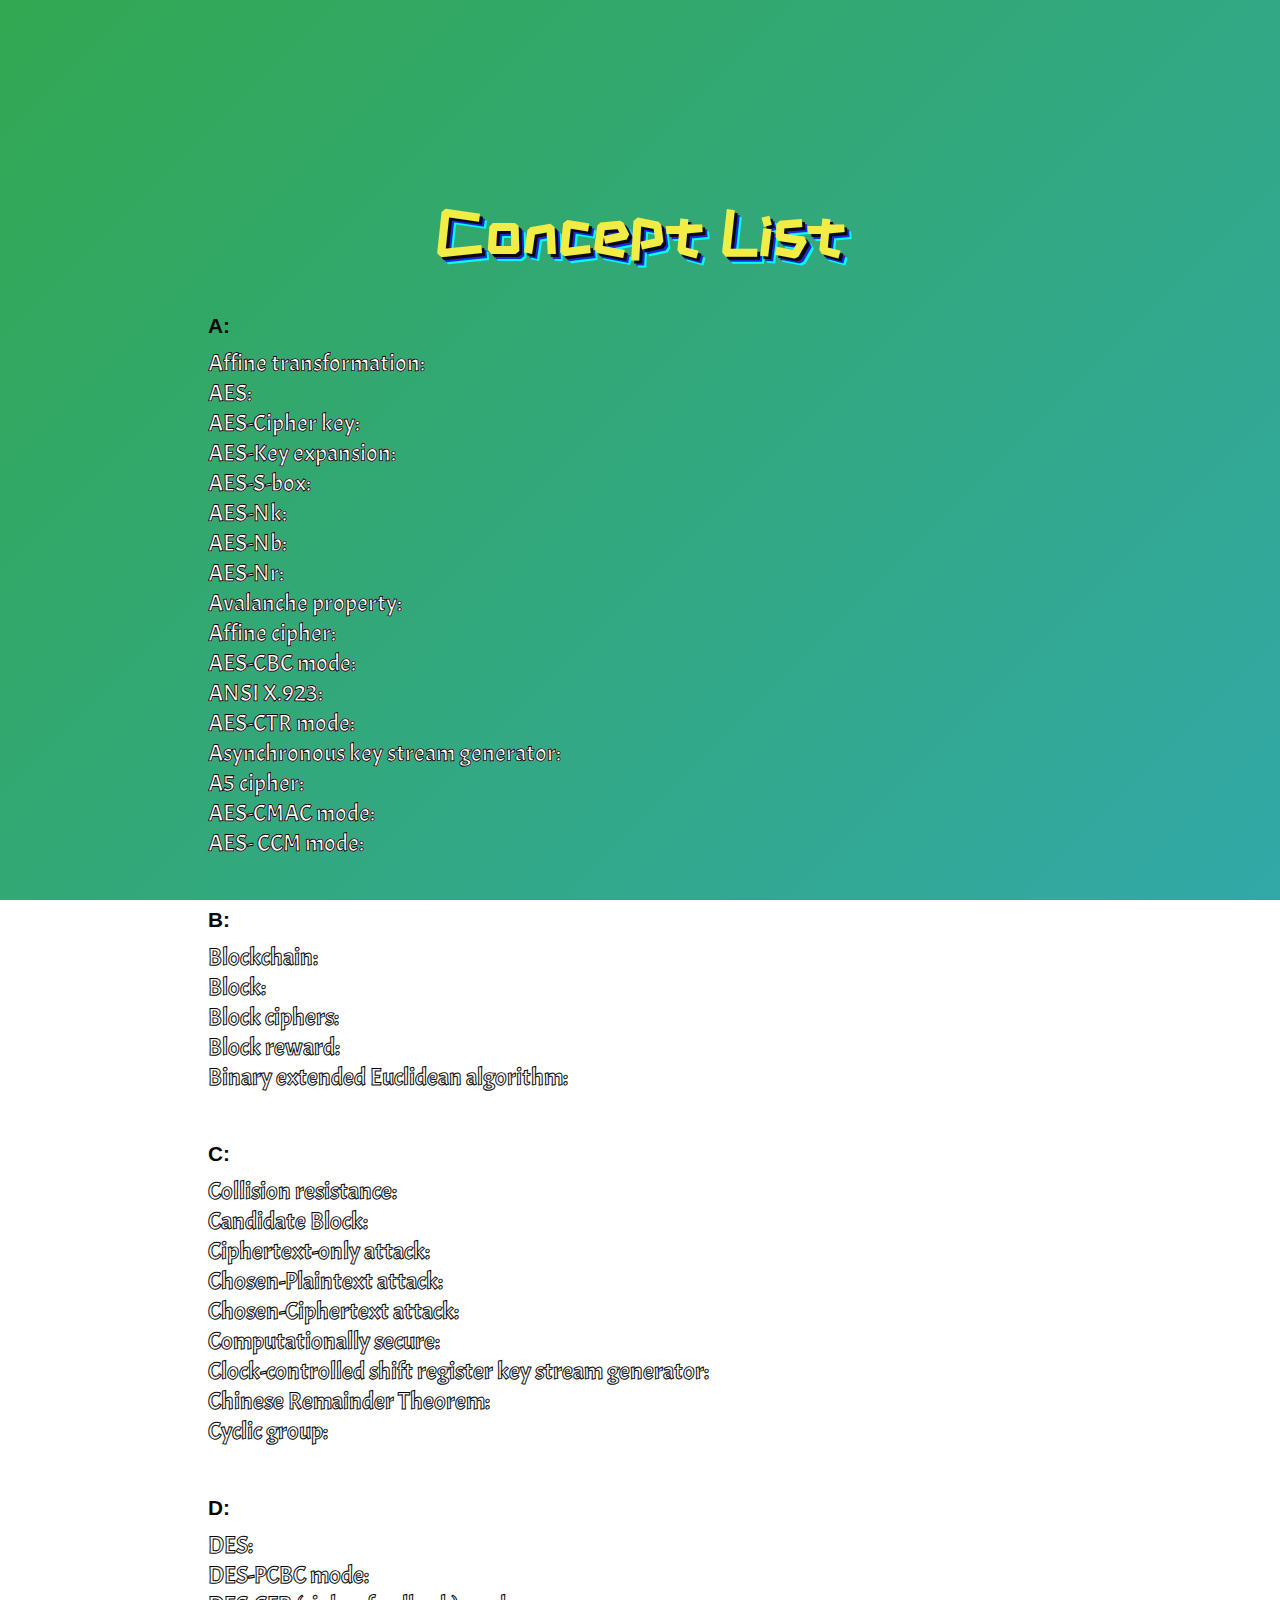
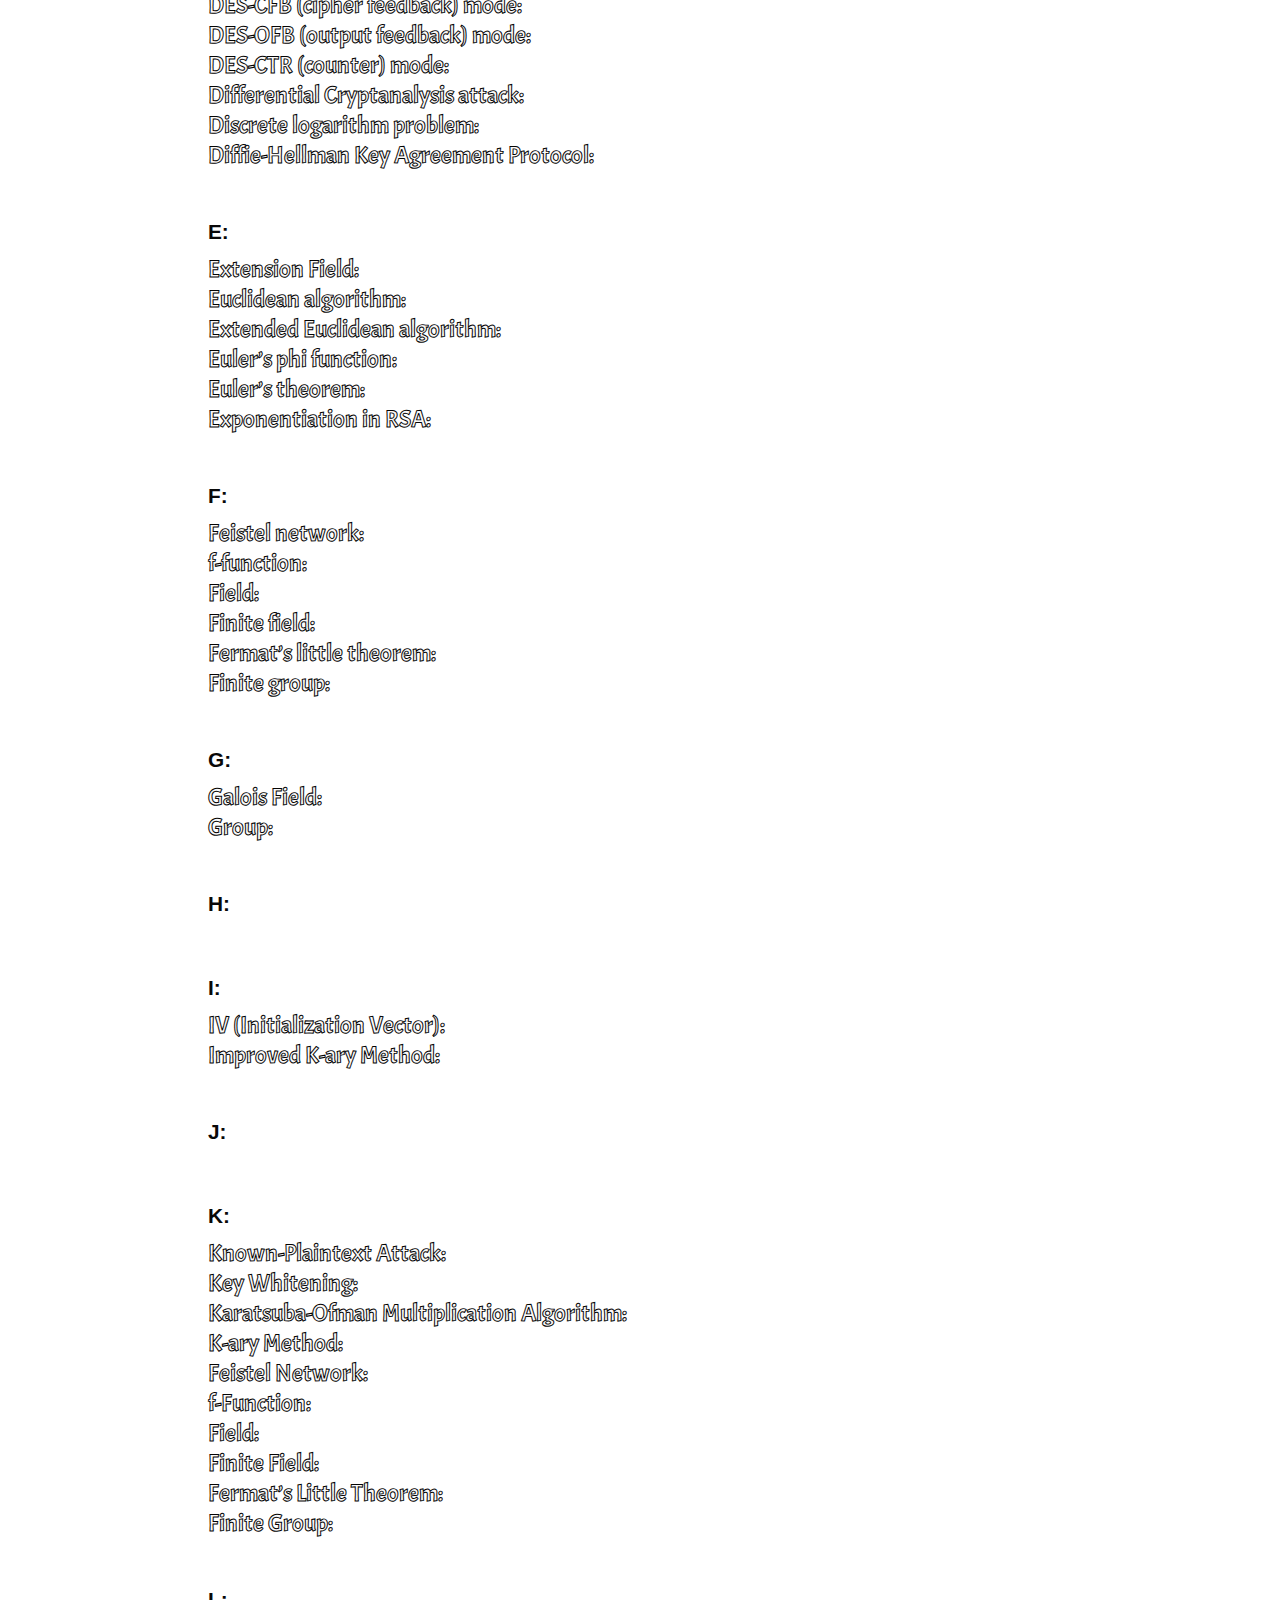
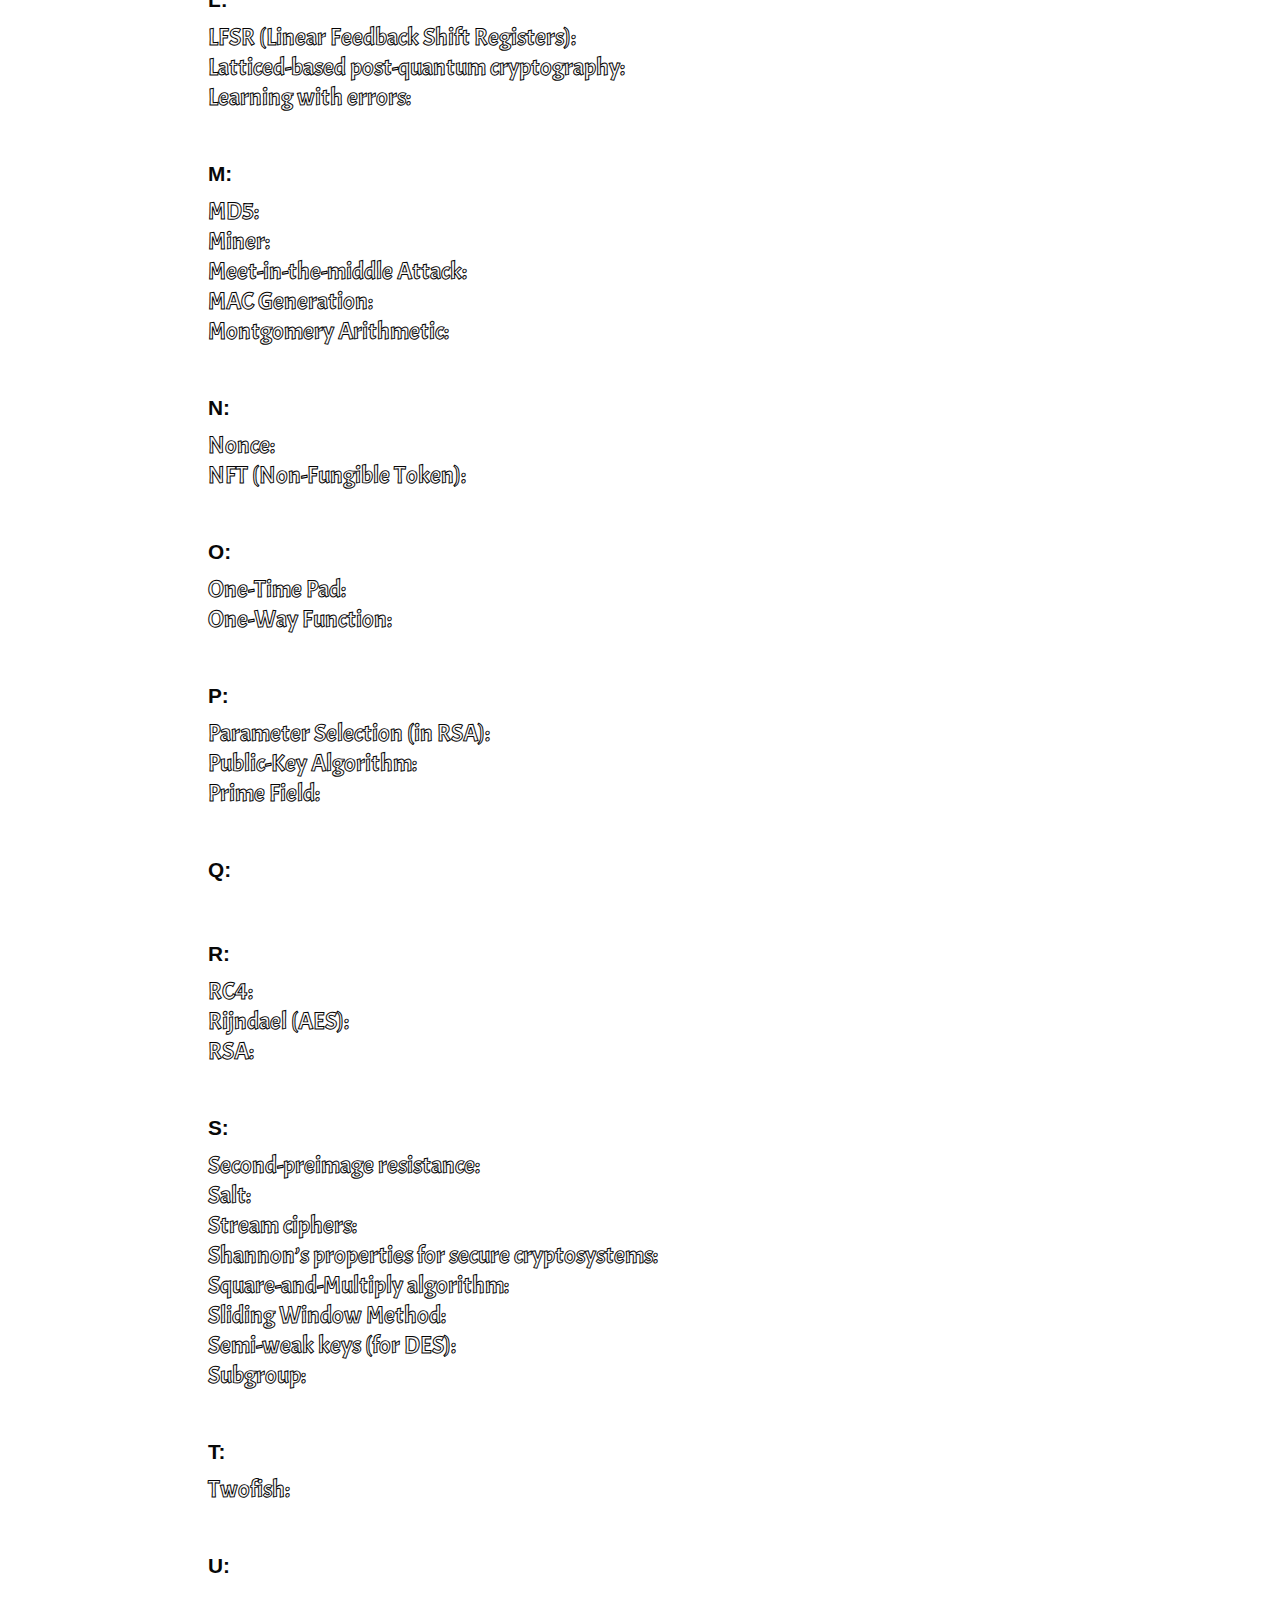
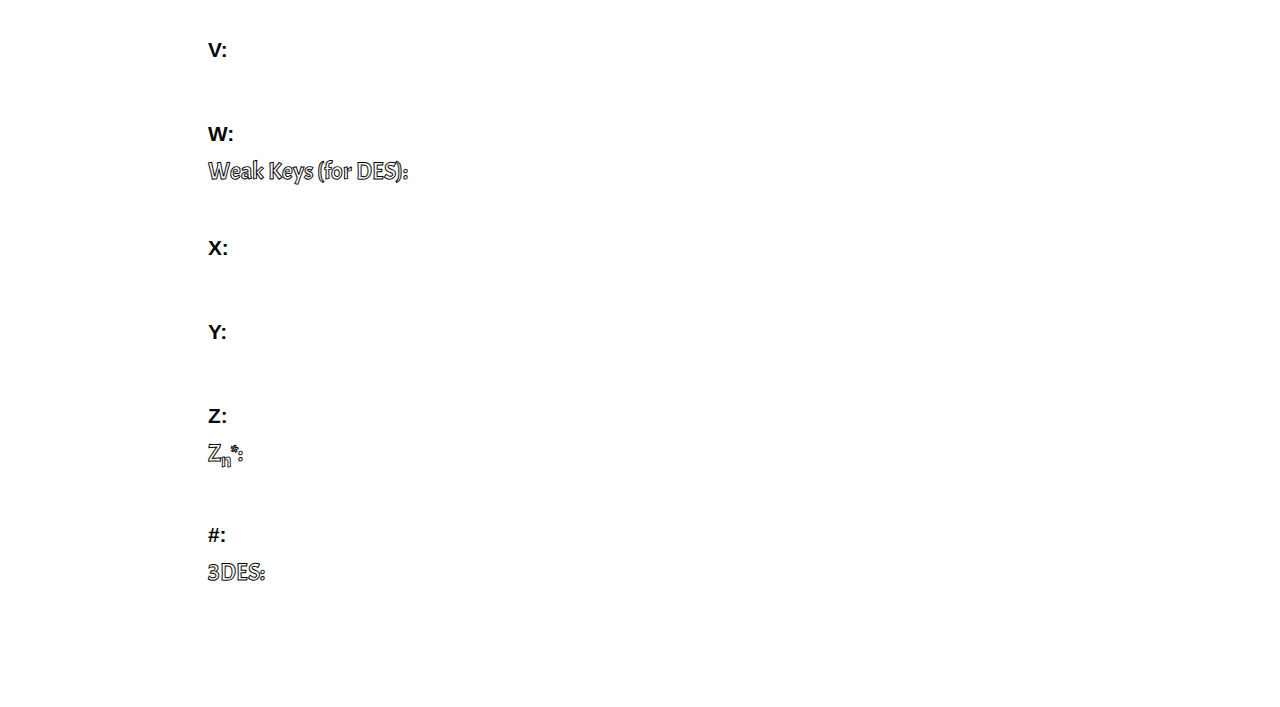
<file: templates/concepts.html>
<!DOCTYPE html>
<html lang="en">
<head>
    <meta charset="UTF-8">
    <meta name="viewport" content="width=device-width, initial-scale=1.0">
    <title>Cryptography Concepts</title>
    <!-- The fonts I used -->
    <link href="https://fonts.googleapis.com/css2?family=ZCOOL+KuaiLe&display=swap" rel="stylesheet">
    <link href="https://fonts.googleapis.com/css2?family=Acme&family=Architects+Daughter&family=ZCOOL+KuaiLe&display=swap" rel="stylesheet">
    <link rel="stylesheet" href="\static\concepts.css">
    <link rel="icon" href="/static/key.png" type="image/png">
    <link rel="shortcut icon" href="/static/key.png" type="image/png">

</head>
<body id="concepts-page">
    <div class="container">
        <h1 id="concepts-title">Concept List</h1>
        <div class="concepts-container">

            <!-- A Section -->
            <div class="concept-section">
                <h2 class="section-title">A:</h2>
                <div class="concept-item" data-name="Concept 1">
                    <span class="concept-name">Affine transformation:</span>
                    <span class="concept-description">multiplication by a matrix then addition of a vector.</span>
                </div>
                <div class="concept-item" data-name="Concept 2">
                    <span class="concept-name">AES:</span>
                    <span class="concept-description">a kind of block symmetric cipher.</span>
                </div>
                <div class="concept-item" data-name="Concept 3">
                    <span class="concept-name">AES-Cipher key:</span>
                    <span class="concept-description">a rectangular array of bytes, having 4 row and Nk columns.</span>
                </div>
                <div class="concept-item" data-name="Concept 4">
                    <span class="concept-name">AES-Key expansion:</span>
                    <span class="concept-description">generate a series of round keys from cipher key.</span>
                </div>
                <div class="concept-item" data-name="Concept 5">
                    <span class="concept-name">AES-S-box:</span>
                    <span class="concept-description">nonlinear one-for-one substitution table in key expansion.</span>
                </div>
                <div class="concept-item" data-name="Concept 6">
                    <span class="concept-name">AES-Nk:</span>
                    <span class="concept-description">number of 32-bit words.</span>
                </div>
                <div class="concept-item" data-name="Concept 7">
                    <span class="concept-name">AES-Nb:</span>
                    <span class="concept-description">Number of columns.</span>
                </div>
                <div class="concept-item" data-name="Concept 8">
                    <span class="concept-name">AES-Nr:</span>
                    <span class="concept-description">Number of rounds, a function of Nk and Nb.</span>
                </div>
                <div class="concept-item" data-name="Concept 9">
                    <span class="concept-name">Avalanche property:</span>
                    <span class="concept-description">Change to the input, no matter how small, creates a large and unpredictable change in the output.</span>
                </div>
                <div class="concept-item" data-name="Concept 10">
                    <span class="concept-name">Affine cipher:</span>
                    <span class="concept-description">A special case of shift cipher; defined by P = Z<sub>I</sub>, C = Z<sub>I</sub>, x∈P, y∈C, k = (a,b) ∈Z<sub>I</sub> where I is the number of letters in the alphabet; Encryption e<sub>k</sub>(x) = (a*x + b) mod I = y, decryption d<sub>k</sub>(y) = (a<sup>-1</sup>*(y-b)) mod I = x; K = phi(I) * I.</span>
                </div>
                <div class="concept-item" data-name="Concept 11">
                    <span class="concept-name">AES-CBC mode:</span>
                    <span class="concept-description">cipher block chaining.Uses the xor property; XOR operation is its own inverse, meaning that (A ⊕ B) ⊕ B = A. P’[n] = P[n] ⊕ C[n-1], then apply AES encryption to P′[n]. Every block is dependent on the blocks that came before. Changes to any input block thus affect the output block for all subsequent blocks. Does not affect any preceding blocks.</span>
                </div>
                <div class="concept-item" data-name="Concept 12">
                    <span class="concept-name">ANSI X.923:</span>
                    <span class="concept-description">Another padding method where all appended bytes are 0, except for the last byte, which is the length of the total padding. For example, 3 bytes of padding is \x00\x00\x03.</span>
                </div>
                <div class="concept-item" data-name="Concept 13">
                    <span class="concept-name">AES-CTR mode:</span>
                    <span class="concept-description">Counter mode; behaves like a stream cipher. Does not use AES for encryption or decryption of the data. Uses AES and a counter to generate a key stream that is the same length as the plaintext and then uses XOR to combine them together. To get 16 more bytes of key stream, the mode increases the counter by one and encrypts the updated 16 bytes. It only guarantees confidentiality.</span>
                </div>
                <div class="concept-item" data-name="Concept 14">
                    <span class="concept-name">Asynchronous key stream generator:</span>
                    <span class="concept-description">Uses ciphertext y<sub>i</sub> as feedback term.</span>
                </span>
                </div>
                <div class="concept-item" data-name="Concept 15">
                    <span class="concept-name">A5 cipher:</span>
                    <span class="concept-description">Based on clocked LFSRs, used in mobile applications. Has been broken.</span>
                </div>
                <div class="concept-item" data-name="Concept 16">
                    <span class="concept-name">AES-CMAC mode:</span>
                    <span class="concept-description">Generates a MAC to verify the integrity of the data being transmitted. Approved by NIST for use with AES and Triple-AES. Three processes: sub-key generation, MAC generation, MAC verification.</span>
                </div>
                <div class="concept-item" data-name="Concept 17">
                    <span class="concept-name">AES- CCM mode:</span>
                    <span class="concept-description"> counter with cipher block chaining-message authentication code.Used in systems where all of the data is available prior to its use. Only approved for use with block ciphers with 128-bit block sizes. Accepts a 3-part input: payload, associated information, nonce. Applies CBC mode with IV of 0 to the payload, associated information, and nonce to generate MAC. Then uses CTR mode to encrypt payload and MAC to create ciphertext.</span>
                </div>
            </div>

            <!-- B Section -->
            <div class="concept-section">
                <h2 class="section-title">B:</h2>
                <div class="concept-item" data-name="Concept 1">
                    <span class="concept-name">Blockchain:</span>
                    <span class="concept-description">a “distributed ledger. The system is a ledger because it records information related to transactions between participants. contents are stored across the set of participants and not in any central location.</span>
                </div>
                <div class="concept-item" data-name="Concept 2">
                    <span class="concept-name">Block:</span>
                    <span class="concept-description">Every transaction must be stored in a block. It’s just a collection of data. Each transaction within the block must be digitally signed by the transactor. The overall block structure is protected by a hash. Blocks are copied to the entire set of participants.</span>
                </div>
                <div class="concept-item" data-name="Concept 3">
                    <span class="concept-name">Block ciphers:</span>
                    <span class="concept-description">One type of symmetric-key algorithms. Operate on a block of data. AES is a block cipher.</span>
                </div>
                <div class="concept-item" data-name="Concept 4">
                    <span class="concept-name">Block reward:</span>
                    <span class="concept-description">Given to the block creator (miner). No sender/signature. Added to total supply. The longest chain will be trusted.</span>
                </div>
                <div class="concept-item" data-name="Concept 5">
                    <span class="concept-name">Binary extended Euclidean algorithm:</span>
                    <span class="concept-description">Implemented by a right-shift of the data by n bit positions when dividing by 2<sup>n</sup>. Can be used to compute gcd(r<sub>1</sub>,r<sub>0</sub>) and the inverse of r<sub>1</sub> if it exists.</span>
                </div>
            </div>

            <!-- C Section -->
            <div class="concept-section">
                <h2 class="section-title">C:</h2>
                <div class="concept-item" data-name="Concept 1">
                    <span class="concept-name">Collision resistance:</span>
                    <span class="concept-description">It’s hard to find any two inputs that produce the same output.</span>
                </div>
                <div class="concept-item" data-name="Concept 2">
                    <span class="concept-name">Candidate Block:</span>
                    <span class="concept-description">The miners take some set of requested transactions (there is a limited number per block) and create a candidate block. This block isn't the next block in the blockchain until the miner can solve a cryptographic puzzle to find a special kind of SHA-256 hash value.</span>
                </div>
                <div class="concept-item" data-name="Concept 3">
                    <span class="concept-name">Ciphertext-only attack:</span>
                    <span class="concept-description">Attacker knows the ciphertexts y<sub>1</sub> = ek(x<sub>1</sub>), y<sub>2</sub> = ek(x<sub>2</sub>),…, and wants to know the plaintexts x<sub>1</sub>, x<sub>2</sub>,… or the key k.</span>
                </div>
                <div class="concept-item" data-name="Concept 4">
                    <span class="concept-name">Chosen-Plaintext attack:</span>
                    <span class="concept-description">Attacker knows some plaintext-ciphertext pairs (x<sub>1</sub>, y<sub>1</sub> = ek(x<sub>1</sub>)), (x<sub>2</sub>, y<sub>2</sub> = ek(x<sub>2</sub>)),…, and is able to choose x<sub>1</sub>, x<sub>2</sub>,… wants to know the key k.</span>
                </div>
                <div class="concept-item" data-name="Concept 5">
                    <span class="concept-name">Chosen-Ciphertext attack:</span>
                    <span class="concept-description">Attacker knows some plaintext-ciphertext pairs (x<sub>1</sub>, y<sub>1</sub> = ek(x<sub>1</sub>)), (x<sub>2</sub>, y<sub>2</sub> = ek(x<sub>2</sub>)),…, and is able to choose y<sub>1</sub>, y<sub>2</sub>,… wants to know the key k.</span>
                </div>
                <div class="concept-item" data-name="Concept 6">
                    <span class="concept-name">Computationally secure:</span>
                    <span class="concept-description">The system is considered secure if the best possible algorithm to attack it requires a prohibitively large number of computations.</span>
                </div>
                <div class="concept-item" data-name="Concept 7">
                    <span class="concept-name">Clock-controlled shift register key stream generator:</span>
                    <span class="concept-description">Combines multiple smaller LFSRs to generate a significantly longer pseudo-random key stream z<sub>i</sub>. Types include stop-and-go, alternating step, and shrinking.</span>
                </div>
                <div class="concept-item" data-name="Concept 8">
                    <span class="concept-name">Chinese Remainder Theorem:</span>
                    <span class="concept-description">Reduces the complexity of exponentiation by employing smaller sized operands. Assume M = m<sub>1</sub>*m<sub>2</sub>*m<sub>3</sub>*...*m<sub>t</sub> where all m<sub>i</sub> are pairwise relatively prime. Given vectors x<sub>i</sub> = X (mod m<sub>i</sub>), X mod M can be uniquely reconstructed.</span>
                </div>
                <div class="concept-item" data-name="Concept 9">
                    <span class="concept-name">Cyclic group:</span>
                    <span class="concept-description">A finite group G containing element alpha with max order, alpha being called a generator of G. The number of generators in G is phi(|G|). For every element a in G, a<sup>|G|</sup> = 1, and the order of a evenly divides |G|.</span>
                </div>
            </div>

            <!-- D Section -->
            <div class="concept-section">
                <h2 class="section-title">D:</h2>
                <div class="concept-item" data-name="DES">
                    <span class="concept-name">DES:</span>
                    <span class="concept-description">Symmetric, 56-bit key length. Encrypts data in 64-bit blocks, performs 16 rounds of encryption using a Feistel network structure, has become less secure over time due to advances in computing power.</span>
                </div>
                <div class="concept-item" data-name="DES-PCBC">
                    <span class="concept-name">DES-PCBC mode:</span>
                    <span class="concept-description"> propagating cipher block chaining.A modified version of CBC mode, designed to propagate errors in multiple output blocks of the ciphertext.</span>
                </div>
                <div class="concept-item" data-name="DES-CFB">
                    <span class="concept-name">DES-CFB (cipher feedback) mode:</span>
                    <span class="concept-description">Used as a pseudo-random number generator. Generates a key stream z<sub>i</sub>.</span>
                </div>
                <div class="concept-item" data-name="DES-OFB">
                    <span class="concept-name">DES-OFB (output feedback) mode:</span>
                    <span class="concept-description">Similar to CFB. The shift register is loaded with block cipher output. The block cipher is used as a true synchronous stream cipher (the key stream no longer depends on the plaintext x<sub>i</sub>).</span>
                </div>
                <div class="concept-item" data-name="DES-CTR">
                    <span class="concept-name">DES-CTR (counter) mode:</span>
                    <span class="concept-description">Similar to CFB. Uses a block cipher as pseudo-random number generator, which does not require past ciphertext values to encrypt the current input to the block cipher. Allows for simultaneous processing of multiple input blocks. Typically used in ATM applications. Uses LFSR (loaded with IV) of the same size as the block cipher to generate block cipher input.</span>
                </div>
                <div class="concept-item" data-name="Differential Cryptanalysis attack">
                    <span class="concept-name">Differential Cryptanalysis attack:</span>
                    <span class="concept-description">Could be chosen-plaintext attack, known-plaintext attack, or ciphertext-only attack. For chosen-plaintext attack, attacker chooses plaintext x<sub>1</sub> and x<sub>2</sub> and observes the resultant ciphertext y<sub>1</sub> and y<sub>2</sub>. Then computes delta x = x<sub>1</sub> XOR x<sub>2</sub> and delta y = y<sub>1</sub> XOR y<sub>2</sub>, which termed a differential. Then use statistical analysis to find which keys are more probable.</span>
                </div>
                <div class="concept-item" data-name="Discrete logarithm problem">
                    <span class="concept-name">Discrete logarithm problem:</span>
                    <span class="concept-description">Given G (a cyclic group based on set Z<sub>p*</sub>, the operation is multiplication), alpha (generator), and beta = alpha<sup>i</sup> (mod p), find i = log<sub>alpha</sub>beta (mod p).</span>
                </div>
                <div class="concept-item" data-name="Diffie-Hellman Key Agreement Protocol">
                    <span class="concept-name">Diffie-Hellman Key Agreement Protocol:</span>
                    <span class="concept-description">May be used in discrete logarithm problem. Two stages: set-up and key establishment. <strong>Set-up:</strong> Choose a large p (typically implemented via Monte Carlo algorithm). Then choose a generator alpha in Z<sub>p*</sub>; p and alpha are public known. <strong>Key establishment:</strong> Establish a shared secret between 2 parties. Public keys are K<sub>PUB_A</sub> = b<sub>A</sub> = alpha(x)<sup>a<sub>A</sub></sup> (mod P(x)), K<sub>PUB_B</sub> = b<sub>B</sub> = alpha(x)<sup>a<sub>B</sub></sup> (mod P(x)) where x is plaintext, P(x) is irreducible polynomial, a<sub>A</sub> and a<sub>B</sub> are private keys. And the session key is K<sub>AB</sub> = alpha(x)<sup>a<sub>A</sub> b<sub>B</sub></sup>. After key establishment stage, the session key K<sub>AB</sub> is shared. So the Diffie-Hellman problem states that given alpha, b<sub>A</sub> = alpha(x)<sup>a<sub>A</sub></sup> (mod p), b<sub>B</sub> = alpha(x)<sup>a<sub>B</sub></sup> (mod p), find alpha<sup>a<sub>A</sub> a<sub>B</sub></sup> (mod p). One method is to solve one of the discrete logarithm problems for either a<sub>A</sub> = log<sub>alpha</sub>b<sub>A</sub> (mod p) or a<sub>B</sub> = log<sub>alpha</sub>b<sub>B</sub> (mod p). Once either a<sub>A</sub> or a<sub>B</sub> is known, alpha<sup>a<sub>A</sub> a<sub>B</sub></sup> (mod p) = (b<sub>B</sub>)<sup>a<sub>A</sub></sup> (mod p) = (b<sub>A</sub>)<sup>a<sub>B</sub></sup> (mod p).</span>
                </div>
            </div>

            <!-- E Section -->
            <div class="concept-section">
                <h2 class="section-title">E:</h2>
                <div class="concept-item">
                    <span class="concept-name">Extension Field:</span>
                    <span class="concept-description">GF(p<sup>m</sup>). Extended by exponentiating the p by an integer m. Typically represented as polynomials with m coefficients, where each coefficient is an element of GF(p). Example: GF(2<sup>4</sup>) = a<sub>3</sub>x<sup>3</sup> + a<sub>2</sub>x<sup>2</sup> + a<sub>1</sub>x + a<sub>0</sub>, and each coefficient a<sub>i</sub> is an element of GF(2) = {0,1}.</span>
                </div>
                <div class="concept-item">
                    <span class="concept-name">Euclidean algorithm:</span>
                    <span class="concept-description">Compute the gcd(r<sub>0</sub>, r<sub>1</sub>) = r<sub>m</sub> in terms of r<sub>2</sub> and r<sub>3</sub>. Where r<sub>0</sub>, r<sub>1</sub>, r<sub>2</sub> are integers, and r<sub>0</sub> > r<sub>1</sub>, r<sub>2</sub> is the remainder.</span>
                </div>
                <div class="concept-item">
                    <span class="concept-name">Extended Euclidean algorithm:</span>
                    <span class="concept-description">Based on the theory that gcd(r<sub>0</sub>,r<sub>1</sub>) = r<sub>m</sub> = s*r<sub>0</sub> + t*r<sub>1</sub> where s and t are integers. Then s<sub>i</sub> = s<sub>i-2</sub> - q<sub>i-1</sub> * s<sub>i-1</sub> and t<sub>i</sub> = t<sub>i-2</sub> - q<sub>i-1</sub> * t<sub>i-1</sub> with initial conditions s<sub>0</sub> = 1, s<sub>1</sub> = 0, t<sub>0</sub> = 0, t<sub>1</sub> = 1. t value has to be in ring Z<sub>m</sub>.</span>
                </div>
                <div class="concept-item">
                    <span class="concept-name">Euler’s phi function:</span>
                    <span class="concept-description">Used to determine the number of integers in the ring Z<sub>m</sub> that are relatively prime to m. m can be represented by the product of prime numbers of the form m = P<sub>1</sub><sup>e<sub>1</sub></sup> * P<sub>2</sub><sup>e<sub>2</sub></sup> * … * P<sub>n</sub><sup>e<sub>n</sub></sup> where each P<sub>i</sub> is a different prime number and each e<sub>i</sub> is an integer.</span>
                </div>
                <div class="concept-item">
                    <span class="concept-name">Euler’s theorem:</span>
                    <span class="concept-description">If gcd(a,m) = 1, then a<sup>phi(m)</sup> = 1 mod m. Then a<sup>-1</sup> = a<sup>phi(m)-1</sup> mod m.</span>
                </div>
                <div class="concept-item">
                    <span class="concept-name">Exponentiation in RSA:</span>
                    <span class="concept-description">Repeated application of group operation, e.g., multiplication to an element x in the Ring Z<sub>n</sub>.</span>
                </div>          
            </div>

            <!-- F Section -->
            <div class="concept-section">
                <h2 class="section-title">F:</h2>
                <div class="concept-item">
                    <span class="concept-name">Feistel network:</span>
                    <span class="concept-description">A general method of transforming a function into a permutation. Basic Feistel network divides the data block into 2 halves, with one operating on the other. General Feistel network—for larger data blocks—performs a circular right shift (with same f-function) instead of swapping the halves. Requires multiple rounds to input all the sub-blocks to the f-function.</span>
                </div>
                <div class="concept-item">
                    <span class="concept-name">f-function:</span>
                    <span class="concept-description">Uses one of the halves of the data block and a key to create a pseudo-random bit stream that is used to encrypt or decrypt the other half. Basic operations include XOR, AND, OR, Mod, shift, rotation, data-dependent rotation, multiplication in a Galois field, mod inversion, lookup table.</span>
                </div>
                <div class="concept-item">
                    <span class="concept-name">Field:</span>
                    <span class="concept-description">A ring (addition and multiplication) in which there exists an inverse for all elements except zero.</span>
                </div>
                <div class="concept-item">
                    <span class="concept-name">Finite field:</span>
                    <span class="concept-description">A field with a finite number of elements.</span>
                </div>
                <div class="concept-item">
                    <span class="concept-name">Fermat’s little theorem:</span>
                    <span class="concept-description">Extends Euler’s theorem when m is prime and denoted as p. Since &#x3C6;(p) = p-1, a<sup>p-1</sup> &#x2261; 1 (mod p). Then a<sup>-1</sup> &#x2261; a<sup>p-2</sup> (mod p). Can be also applied to nonzero element A(x) within GF(p<sup>m</sup>). A<sup>-1</sup>(x) &#x2261; A(x)<sup>p<sup>m-2</sup></sup> mod P(x).</span>
                </div>
                <div class="concept-item">
                    <span class="concept-name">Finite group:</span>
                    <span class="concept-description">Denoted as G, has a finite number of elements g. Operation denoted as ○. The cardinality of the finite group G is the number of elements in G, denoted as |G| = g. Order of a in G is the smallest positive integer &theta; such that a○a○…○a = e. When G is formed by Z<sub>p</sub><sup>*</sup>, the max order of a is p - 1.</span>
                </div>           
            </div>

            <!-- G Section -->
            <div class="concept-section">
                <h2 class="section-title">G:</h2>
                <div class="concept-item">
                    <span class="concept-name">Galois Field:</span>
                    <span class="concept-description">A finite field GF(p) where all arithmetic in the field is performed modulo p (prime).</span>
                </div>
                <div class="concept-item">
                    <span class="concept-name">Group:</span>
                    <span class="concept-description">A binary operation that has closure, associativity, identity, and inverse.</span>
                </div>
            </div>

            <!-- H Section -->
            <div class="concept-section">
                <h2 class="section-title">H:</h2>
                <!-- Add H concepts here -->
            </div>

            <!-- I Section -->
            <div class="concept-section">
                <h2 class="section-title">I:</h2>
                <div class="concept-item">
                    <span class="concept-name">IV (Initialization Vector):</span>
                    <span class="concept-description">A random string that is used as a third input in addition to the key and plaintext. AES-CBC IVs are always 128 bits long (16 bytes).</span>
                </div>
                <div class="concept-item">
                    <span class="concept-name">Improved K-ary Method:</span>
                    <span class="concept-description">Computes and stores only the values of x raised to odd exponents. In the precomputation stage, values such as x<sup>1</sup>, x<sup>3</sup>, ..., x<sup>2<sup>k</sup>-1</sup> are generated and stored. X<sup>2</sup> is also generated and used. The exponentiation stage, similar to K-ary, begins with x<sup>e<sub>t-1</sub></sup> when e<sub>t-1</sub> is odd, already computed from the precomputation stage, operates the same as K-ary. When e<sub>j</sub> is even, x<sup>e<sub>j</sub></sup> is not available from the precomputation stage, but can be represented as e<sub>k-1</sub>e<sub>k-2</sub>…e<sub>h</sub>0…0 (with h trailing zeros and a non-zero bit pattern of length k-h bits, which must be odd).</span>
                </div>
            </div>

            <!-- J Section -->
            <div class="concept-section">
                <h2 class="section-title">J:</h2>
                <!-- Add J concepts here -->
            </div>

            <!-- K Section -->
            <div class="concept-section">
                <h2 class="section-title">K:</h2>
                <div class="concept-item">
                    <span class="concept-name">Known-Plaintext Attack:</span>
                    <span class="concept-description">Attacker knows some plaintext-ciphertext pairs (x<sub>1</sub>, y<sub>1</sub> = e<sub>k</sub>(x<sub>1</sub>)), (x<sub>2</sub>, y<sub>2</sub> = e<sub>k</sub>(x<sub>2</sub>)),…, and wants to know the key k.</span>
                </div>
                <div class="concept-item">
                    <span class="concept-name">Key Whitening:</span>
                    <span class="concept-description">Increases a block cipher’s security versus exhaustive key search attacks by increasing the key size without modifying the block cipher itself. Operates on the plaintext block prior to and following encryption.</span>
                </div>
                <div class="concept-item">
                    <span class="concept-name">Karatsuba-Ofman Multiplication Algorithm:</span>
                    <span class="concept-description">Let A(x) = a<sub>n-1</sub> * x<sup>n-1</sup> + … + a<sub>n/2</sub> * x<sup>n/2</sup> + a<sub>n/2 -1</sub> * x<sup>n/2 -1</sup> + … + a<sub>0</sub>. Rewrite A(x) as A<sub>h</sub>(x) + A<sub>l</sub>(x), where A<sub>h</sub>(x) represents the upper, and A<sub>l</sub>(x) the lower coefficients of A(x). Then A(x) = A<sub>h</sub>(x) * x<sup>n/2</sup> + A<sub>l</sub>(x), and similarly for B(x). Resulting in C(x) = A(x) * B(x) = A\<sub>h</sub>(x) * Bh(x) * x<sup>n</sup> + [A<sub>l</sub>(x) * B<sub>h</sub>(x) + A<sub>h</sub>(x) * B<sub>l</sub>(x)] * x<sup>n/2</sup> + A<sub>l</sub>(x) * B<sub>l</sub>(x).</span>
                </div>
                <div class="concept-item">
                    <span class="concept-name">K-ary Method:</span>
                    <span class="concept-description">An improvement of square-and-multiply algorithm, composed of two stages: precomputation and exponentiation. Precomputation stage generates and stores values x<sup>0</sup>, x<sup>1</sup>, x<sup>2</sup>, ..., x<sup>2<sup>k</sup>-1</sup>. Exponentiation stage evaluates i as a binary value in a grouping of k bits, denoted as e<sub>j</sub>, ranging from 0 to 2<sup>k</sup>-1, and builds x<sub>i</sub> interactively, beginning with the value x<sup>e<sub>t-1</sub></sup> where e<sub>t-1</sub> is the k most significant bits of i.</span>
                </div>
                <div class="concept-item">
                    <span class="concept-name">Feistel Network:</span>
                    <span class="concept-description">A general method of transforming a function into a permutation. Basic Feistel network divides the data block into 2 halves, one operating on the other. General Feistel network uses circular right shifts instead of swapping halves, requiring multiple rounds to input all sub-blocks to the f-function.</span>
                </div>
                <div class="concept-item">
                    <span class="concept-name">f-Function:</span>
                    <span class="concept-description">Uses one of the halves of the data block and a key to create a pseudo-random bit stream, used to encrypt or decrypt the other half. Basic operations include XOR, AND, OR, Mod, shift, rotation, data-dependent rotation, multiplication in a Galois field, mod inversion, and lookup table.</span>
                </div>
                <div class="concept-item">
                    <span class="concept-name">Field:</span>
                    <span class="concept-description">A ring (addition and multiplication) in which an inverse exists for all elements except zero.</span>
                </div>
                <div class="concept-item">
                    <span class="concept-name">Finite Field:</span>
                    <span class="concept-description">A field with a finite number of elements.</span>
                </div>
                <div class="concept-item">
                    <span class="concept-name">Fermat’s Little Theorem:</span>
                    <span class="concept-description">Extends Euler’s theorem when m is prime (denoted as p). Since φ(p) = p-1, a<sup>p-1</sup> ≡ 1 (mod p). Then a<sup>-1</sup> = a<sup>p-2</sup> (mod p). Can be also applied to nonzero element A(x) within GF(p<sup>m</sup>). A<sup>-1</sup>(x) = A(x)<sup>p<sup>m</sup>-2</sup> (mod P(x)).</span>
                </div>
                <div class="concept-item">
                    <span class="concept-name">Finite Group:</span>
                    <span class="concept-description">Denoted as G, has a finite number of elements g. Operation denoted as ○. The cardinality of the finite group G is the number of elements in G, denoted as |G| = g. The order of a in G is the smallest positive integer θ such that a○a○…○a = e. When G is formed by Z<sub>p</sub>*, the max order of a is p - 1.</span>
                </div>
            </div>

            <!-- L Section -->
            <div class="concept-section">
                <h2 class="section-title">L:</h2>
                <div class="concept-item">
                    <span class="concept-name">LFSR (Linear Feedback Shift Registers):</span>
                    <span class="concept-description">Used to generate key streams. m - number of flip flops; K<sub>i</sub> – elements stored in flip-flops; D<sub>i</sub> = Q<sub>i+1</sub>; C<sub>i</sub> – feedback coefficient controlling an on-off switch; Polynomial form: P(x) = x<sup>m</sup> + (c<sub>m-1</sub> * x<sup>m-1</sup>) + … + (c<sub>1</sub> * x) + c<sub>0</sub>.</span>
                </div>
                <div class="concept-item">
                    <span class="concept-name">Latticed-based post-quantum cryptography:</span>
                    <span class="concept-description">Bad basis as public key, good basis as private key, making it hard to solve the shortest/closest vector problem.</span>
                </div>
                <div class="concept-item">
                    <span class="concept-name">Learning with errors:</span>
                    <span class="concept-description">Used in RSA. Adds errors to the equations so that it’s difficult to find the plaintext without the private key (secret vector).</span>
                </div>
            </div>

            <!-- M Section -->
            <div class="concept-section">
                <h2 class="section-title">M:</h2>
                <div class="concept-item">
                    <span class="concept-name">MD5:</span>
                    <span class="concept-description">Message Digest algorithm that converts any length of document into a large number occupying a fixed amount of space (15 bytes).</span>
                </div>
                <div class="concept-item">
                    <span class="concept-name">Miner:</span>
                    <span class="concept-description">In blockchain technology, a miner is awarded bitcoins for producing a new block, which is computationally difficult to generate.</span>
                </div>
                <div class="concept-item">
                    <span class="concept-name">Meet-in-the-middle Attack:</span>
                    <span class="concept-description">Used against multiple encryptions like DES by computing DES<sub>k_i</sub>(x<sub>0</sub>) = z<sub>i</sub> for all possible k<sub>i</sub>, storing each z<sub>i</sub> and associated k<sub>i</sub> in memory, and then checking if computed (DES<sub>k_j</sub>(y<sub>0</sub>))<sup>-1</sup> = z<sub>j</sub> matches any stored z<sub>i</sub> to find candidate key pairs.</span>
                </div>
                <div class="concept-item">
                    <span class="concept-name">MAC Generation:</span>
                    <span class="concept-description">Once k<sub>1</sub> and k<sub>2</sub> are generated, divide message M into n blocks where n = [M/b], resulting in M = M<sub>1</sub> || M<sub>2</sub> || … || M<sub>n-1</sub> || M<sub>n</sub>*. If M<sub>n</sub>* is a complete block, M<sub>n</sub> = M<sub>n</sub>* XOR k<sub>1</sub>. If incomplete, it's padded. Using k and initial value C<sub>0</sub> = 0, C<sub>i</sub> = e<sub>k</sub>(C<sub>i-1</sub> XOR M<sub>i</sub>) is computed for each block to generate the MAC.</span>
                </div>
                <div class="concept-item">
                    <span class="concept-name">Montgomery Arithmetic:</span>
                    <span class="concept-description">Efficient method for modular arithmetic by transforming integers into an alternate domain where base10 division isn't needed. Defines the m-residue of an integer a as a˜ where a˜ = a * R (mod m), and R is the radix, thus avoiding division in its arithmetic operations.</span>
                </div>
            </div>

            <!-- N Section -->
            <div class="concept-section">
                <h2 class="section-title">N:</h2>
                <div class="concept-item">
                    <span class="concept-name">Nonce:</span>
                    <span class="concept-description">A random value that miners try to find to produce an acceptable hash.</span>
                </div>
                <div class="concept-item">
                    <span class="concept-name">NFT (Non-Fungible Token):</span>
                    <span class="concept-description">Turns digital assets into unique ones by creating a digital signature that defines ownership, which can be bought or sold. Not interchangeable, each represents unique assets owned by a specific person. Contains distinguishable information, easily verifiable. Creates a blockchain-based digital certificate to give the work a unique identity.</span>
                </div>
            </div>

            <!-- O Section -->
            <div class="concept-section">
                <h2 class="section-title">O:</h2>
                <div class="concept-item">
                    <span class="concept-name">One-Time Pad:</span>
                    <span class="concept-description">X = {x₀, x₁, …} ∈ P; Y = {y₀, y₁, …} ∈ C; K = {k₀, k₁, …} ∈ K; x<sub>i</sub>, y<sub>i</sub>, k<sub>i</sub> ∈ {0,1}. Encryption: e<sub>k_i</sub>(x<sub>i</sub>) = (x<sub>i</sub> + k<sub>i</sub>) mod 2 = y<sub>i</sub>; Decryption: d<sub>k_i</sub>(y<sub>i</sub>) = (y<sub>i</sub> + k<sub>i</sub>) mod 2 = x<sub>i</sub>. Unconditionally secure if keys are used only once and are random.</span>
                </div>
                <div class="concept-item">
                    <span class="concept-name">One-Way Function:</span>
                    <span class="concept-description">Its forward function is easy to compute but the inverse transformation is difficult to compute. Examples include integer factorization and discrete logarithm, often easier to compute when a trapdoor is open.</span>
                </div>
            </div>

            <!-- P Section -->
            <div class="concept-section">
                <h2 class="section-title">P:</h2>
                <div class="concept-item">
                    <span class="concept-name">Parameter Selection (in RSA):</span>
                    <span class="concept-description">The process of selecting p and q, typically via Monte Carlo algorithm (e.g., Miller-Rabin algorithm, faster than integer factorization). Selecting b via exponentiation algorithm. Selecting a via extended Euclidean algorithm or binary extended Euclidean algorithm.</span>
                </div>
                <div class="concept-item">
                    <span class="concept-name">Public-Key Algorithm:</span>
                    <span class="concept-description">Uses a public key for encryption and verification of digital signatures, and a private key for decryption and generating digital signatures.</span>
                </div>
                <div class="concept-item">
                    <span class="concept-name">Prime Field:</span>
                    <span class="concept-description">A field with a number of elements p that is a prime. Z<sub>p</sub> = {0,1,2, …, p-1}. An additive group over Z<sub>p</sub>. A multiplicative group over Z<sub>p</sub>* guarantees the existence of an inverse for all elements except zero.</span>
                </div>
            </div>

            <!-- Q Section -->
            <div class="concept-section">
                <h2 class="section-title">Q:</h2>
                <!-- Additional Q concepts can be listed here as needed -->
            </div>

            <!-- R Section -->
            <div class="concept-section">
                <h2 class="section-title">R:</h2>
                <div class="concept-item">
                    <span class="concept-name">RC4:</span>
                    <span class="concept-description">A stream cipher, key length ranges from 40 to 256 bits. Known for its simplicity but has several vulnerabilities. Previously used by SSL and WEP protocols.</span>
                </div>
                <div class="concept-item">
                    <span class="concept-name">Rijndael (AES):</span>
                    <span class="concept-description">Maps plaintext into a rectangular 4 x Nb array of bytes. Part of the AES standard.</span>
                </div>
                <div class="concept-item">
                    <span class="concept-name">RSA:</span>
                    <span class="concept-description">Has two stages, setup and encryption/decryption. Setup involves selecting two large prime numbers, computing n = p*q, phi(n) = (p-1)(q-1), selecting b, and computing a = b<sup>-1</sup> mod phi(n). The public key is (n, b) and the private key is (p, q, a).</span>
                </div>
            </div>

            <!-- S Section -->
            <div class="concept-section">
                <h2 class="section-title">S:</h2>
                <div class="concept-item">
                    <span class="concept-name">Second-preimage resistance:</span>
                    <span class="concept-description">Even if one document producing a specific hash is known, it's still hard to find another document that produces the same hash.</span>
                </div>
                <div class="concept-item">
                    <span class="concept-name">Salt:</span>
                    <span class="concept-description">A publicly known value mixed with a user’s password before hashing to enhance security.</span>
                </div>
                <div class="concept-item">
                    <span class="concept-name">Stream ciphers:</span>
                    <span class="concept-description">Encrypt individual bits or bytes of plaintext directly as opposed to block ciphers that encrypt blocks of data.</span>
                </div>
                <div class="concept-item">
                    <span class="concept-name">Shannon’s properties for secure cryptosystems:</span>
                    <span class="concept-description">Includes confusion, obscuring the relationship between plaintext, ciphertext, and key; and diffusion, spreading the influence of one plaintext or key bit across many ciphertext bits to complicate attempts at decryption.</span>
                </div>
                <div class="concept-item">
                    <span class="concept-name">Square-and-Multiply algorithm:</span>
                    <span class="concept-description">An efficient method for exponentiation, evaluates the exponent bit by bit, squaring the base for each bit, and multiplying it by the base again if the bit is 1.</span>
                </div>
                <div class="concept-item">
                    <span class="concept-name">Sliding Window Method:</span>
                    <span class="concept-description">Improves the efficiency of the square-and-multiply algorithm by minimizing the number of multiplications required.</span>
                </div>
                <div class="concept-item">
                    <span class="concept-name">Semi-weak keys (for DES):</span>
                    <span class="concept-description">Identified 12 semi-weak keys (excluding the 4 weak keys). Encryption with one key is identical to decryption with the other. Results in all zeros, all ones, or patterns of alternating zeros and ones in C<sub>0</sub> and D<sub>0</sub> after PC-1. DES<sub>K_sw1</sub>(DES<sub>K_sw2</sub>(x)) = x.</span>
                </div>
                <div class="concept-item">
                    <span class="concept-name">Subgroup:</span>
                    <span class="concept-description">A subset of a cyclic group where the elements themselves form a cyclic group under the same operation. An element &delta; in a group G with order &theta; generates a subgroup that is a cyclic group with &theta; elements. &theta; evenly divides |G|.</span>
                </div>
            </div>
            
            <!-- T Section -->
            <div class="concept-section">
                <h2 class="section-title">T:</h2>
                <div class="concept-item">
                    <span class="concept-name">Twofish:</span>
                    <span class="concept-description">A symmetric block cipher that supports key lengths of 128, 192, or 256 bits. Utilizes a Feistel network structure, dividing the data into two halves and applying multiple encryption rounds. Known for strong security without significant vulnerabilities.</span>
                </div>
            </div>

            <!-- U Section -->
            <div class="concept-section">
                <h2 class="section-title">U:</h2>

            </div>

            <!-- V Section -->
            <div class="concept-section">
                <h2 class="section-title">V:</h2>

            </div>

            <!-- W Section -->
            <div class="concept-section">
                <h2 class="section-title">W:</h2>
                <div class="concept-item">
                    <span class="concept-name">Weak Keys (for DES):</span>
                    <span class="concept-description">Four identified keys cause the bits of C<sub>0</sub> and D<sub>0</sub> to be either all zeros or all ones after PC-1. DES<sub>K_w</sub>(DES<sub>K_w</sub>(x)) = x.</span>
                </div>
            </div>
            
            <!-- X Section -->
            <div class="concept-section">
                <h2 class="section-title">X:</h2>

            </div>

            <!-- Y Section -->
            <div class="concept-section">
                <h2 class="section-title">Y:</h2>

            </div>

            <!-- Z Section -->
            <div class="concept-section">
                <h2 class="section-title">Z:</h2>
                <div class="concept-item">
                    <span class="concept-name">Z<sub>n</sub>*:</span>
                    <span class="concept-description">The set of integers i, 0 &le; i &le; n, such that gcd(i, n) = 1.</span>
                </div>
            </div>

            <!-- # Section -->
            <div class="concept-section">
                <h2 class="section-title">#:</h2>
                <div class="concept-item">
                    <span class="concept-name">3DES:</span>
                    <span class="concept-description">Uses a 168-bit key derived from three 56-bit keys used sequentially. Encrypts data in 64-bit blocks by encrypting with the first key, decrypting with the second, and encrypting again with the third. Offers enhanced security over DES at the cost of reduced speed and efficiency due to triple encryption.</span>
                </div>
            </div>

  
    </div>
    <script src="\static\concepts.js"></script>
</body>
</html>
</file>
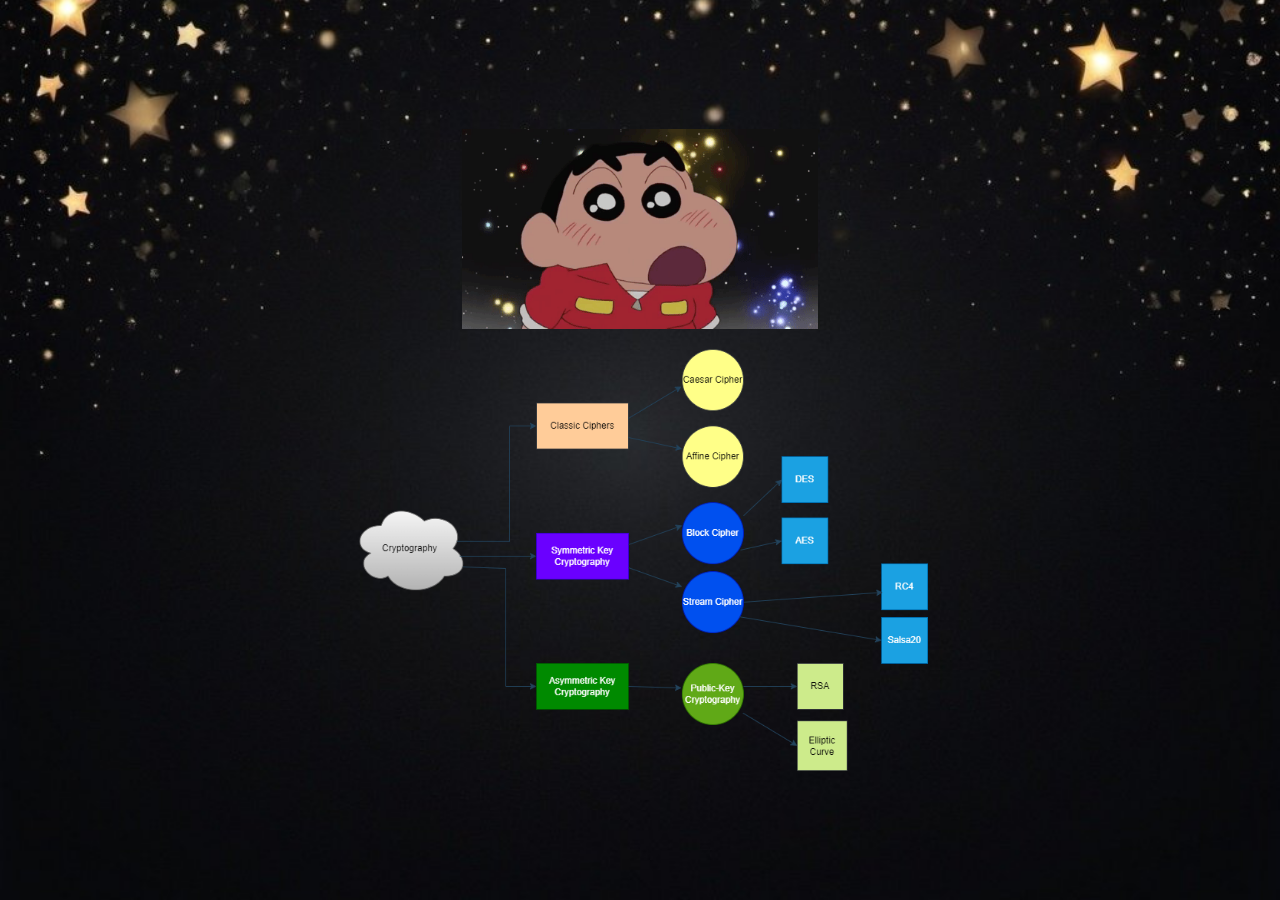
<file: templates/flowchart.html>
<!DOCTYPE html>
<html lang="en">
<head>
    <meta charset="UTF-8">
    <meta name="viewport" content="width=device-width, initial-scale=1.0">
    <title>Flowchart Page</title>
    <link rel="stylesheet" href="\static\flowchart.css">
    <link rel="icon" href="/static/key.png" type="image/png">
    <link rel="shortcut icon" href="/static/key.png" type="image/png">

</head>
<body>
    <div class="container">
        <img src="\static\flowchart_deco.gif" alt="GIF Image" class="gif-image">
        <img src="\static\diagram.png" alt="Flowchart Image" class="flowchart-image" width="400" height="400">

</body>
</html>
</file>
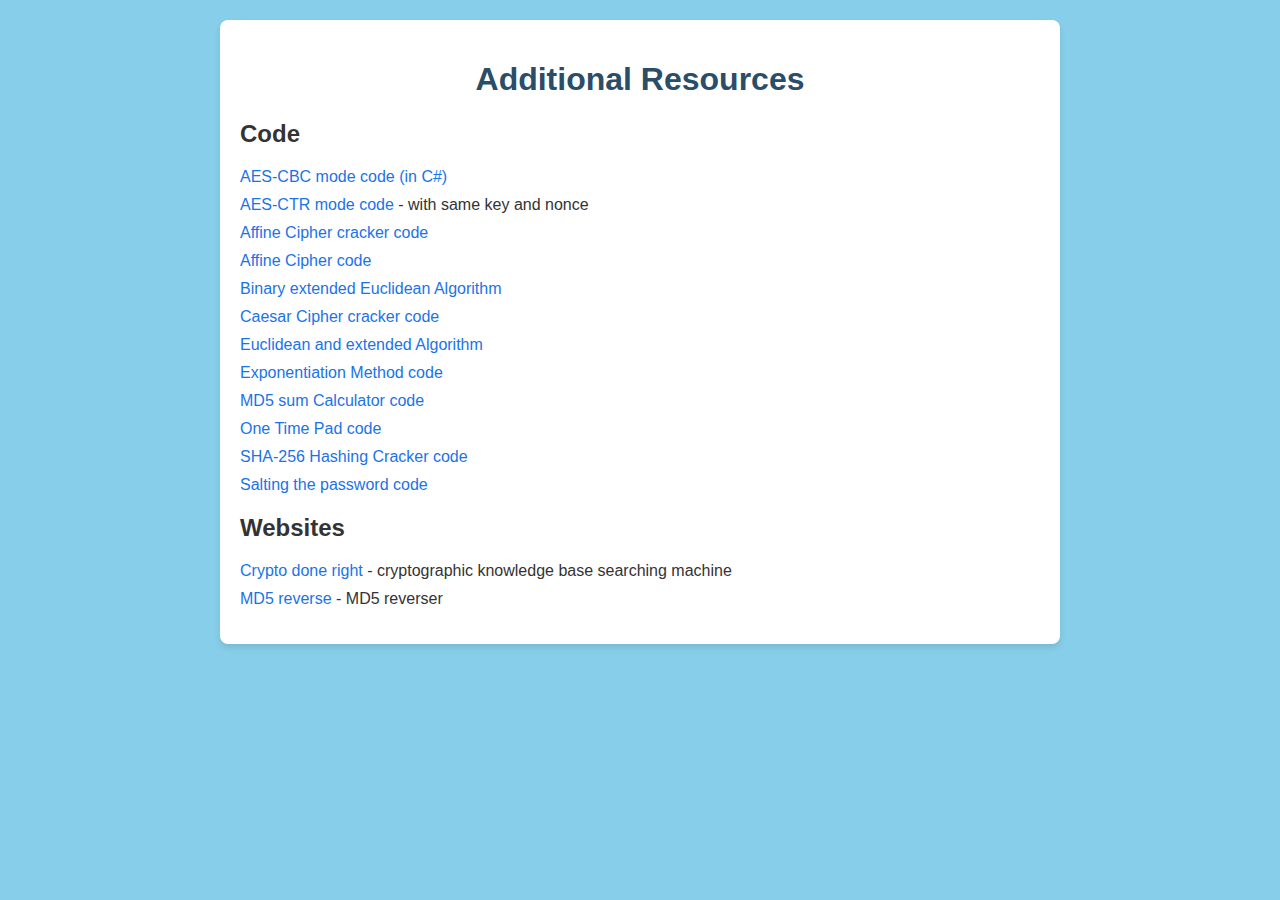
<file: templates/moreinfo.html>
<!DOCTYPE html>
<html lang="en">
<head>
    <meta charset="UTF-8">
    <meta name="viewport" content="width=device-width, initial-scale=1.0">
    <title>More Information Page</title>
    <link rel="stylesheet" href="\static\moreinfo.css">
    <link rel="icon" href="/static/key.png" type="image/png">
    <link rel="shortcut icon" href="/static/key.png" type="image/png">

</head>
<body>
    <div class="container">
        <h1>Additional Resources</h1>
        
        <h2>Code</h2>
        <ul class="links-list">
            <li><a href="https://github.com/Lunalhc/Portfolio/blob/main/AES-CBC%20encryption.cs">AES-CBC mode code (in C#)</a></li>
            <li><a href="https://github.com/Lunalhc/Portfolio/blob/main/AES-CTR(with%20same%20key%20and%20nonce)%20pattern%20analyze.py">AES-CTR mode code</a> - with same key and nonce</li>
            <li><a href="https://github.com/Lunalhc/Portfolio/blob/main/Affine%20Cipher%20Cracker.py">Affine Cipher cracker code</a></li>
            <li><a href="https://github.com/Lunalhc/Portfolio/blob/main/Affine%20Cipher.py">Affine Cipher code</a></li>
            <li><a href="https://github.com/Lunalhc/Portfolio/blob/main/Binary%20extended%20Euclidean%20algorithm.py">Binary extended Euclidean Algorithm</a></li>
            <li><a href="https://github.com/Lunalhc/Portfolio/blob/main/Caesar%20Cipher%20Cracker.py">Caesar Cipher cracker code</a></li>
            <li><a href="https://github.com/Lunalhc/Portfolio/blob/main/Euclidean%20and%20extended%20algorithm.py">Euclidean and extended Algorithm</a></li>
            <li><a href="https://github.com/Lunalhc/Portfolio/blob/main/Exponentiation%20method.py">Exponentiation Method code</a></li>
            <li><a href="https://github.com/Lunalhc/Portfolio/blob/main/MD5%20sum%20calculator.py">MD5 sum Calculator code</a></li>
            <li><a href="https://github.com/Lunalhc/Portfolio/blob/main/One-Time-Pad.py">One Time Pad code</a></li>
            <li><a href="https://github.com/Lunalhc/Portfolio/blob/main/SHA-256%20Hashing%20Cracker.py">SHA-256 Hashing Cracker code</a></li>
            <li><a href="https://github.com/Lunalhc/Portfolio/blob/main/Salting%20the%20Password.py">Salting the password code</a></li>
        </ul>
        
        <h2>Websites</h2>
        <ul class="links-list">
            <li><a href="https://cryptodoneright.org/">Crypto done right</a> - cryptographic knowledge base searching machine</li>
            <li><a href="https://md5.gromweb.com/?md5=6384e2b2184bcbf58eccf10ca7a6563c">MD5 reverse</a> - MD5 reverser</li>
        </ul>
    </div>
</body>
</html>
</file>
